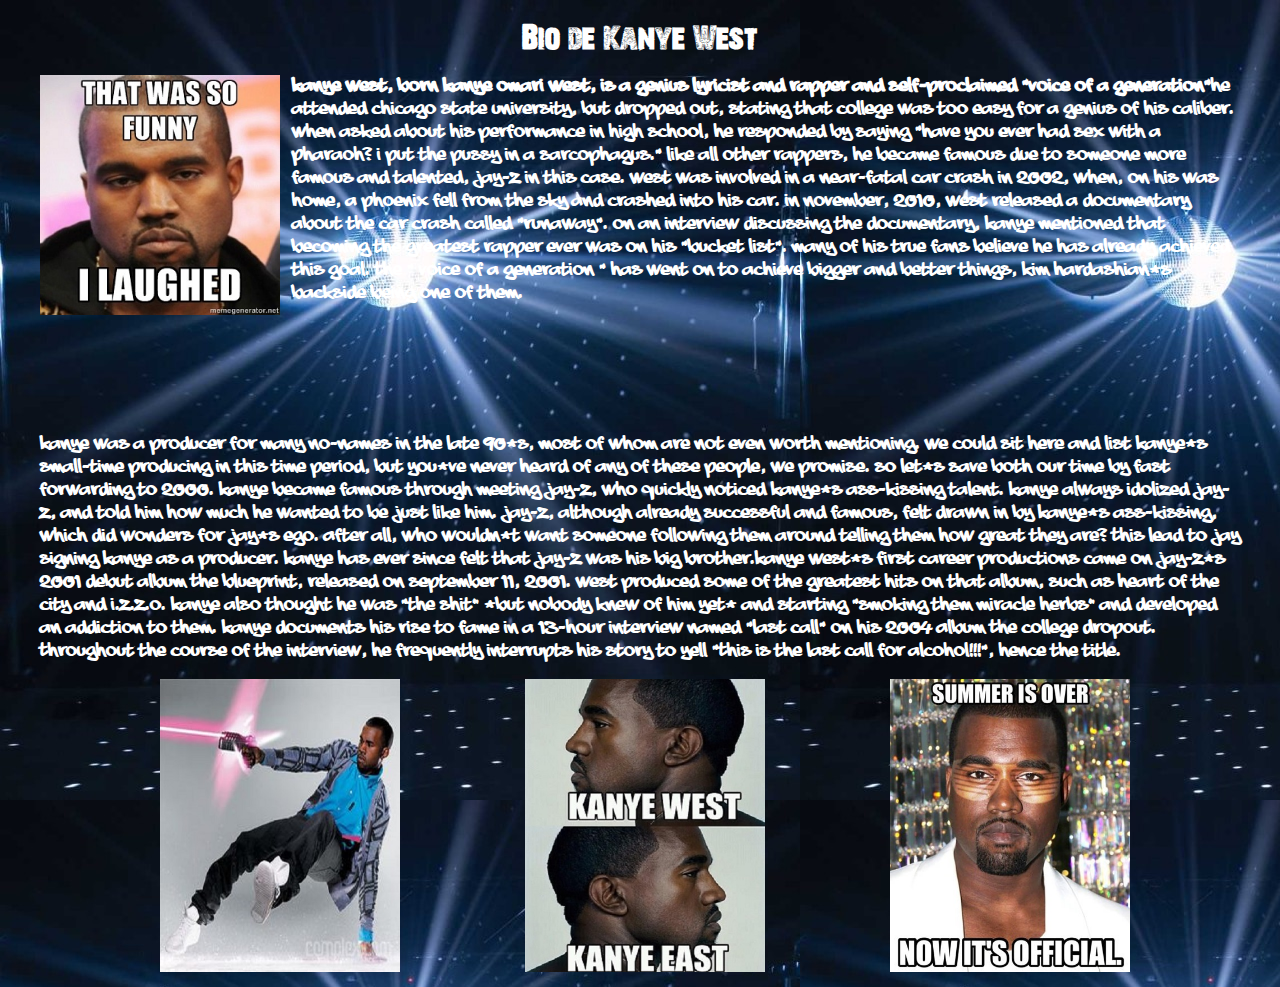
<file: 01Biographie/index.html>
<!DOCTYPE Html>
<html>
  <head>
    <meta charset="utf-8">
    <title>Index de Biographie</title>
  </head>

  <body>
    <style media="screen">
      .container{
        max-width: 1200px;
        margin: auto;
      }
      @font-face {font-family: "font_hiphop"; src:url('font/aaaiight-fat.ttf');
    }
      @font-face {font-family: "font_title"; src:url('font/28Days.ttf');

      }
      header{
        text-align: center;
        font-family: font_title;
      }
      body{
        background-image:url(img/bouleafacettes.jpg);
        color: white;
        font-family: font_hiphop;

      }
      img{
        width: 20%;
        height: auto;
      }
      div img{
        float: left;
        padding-right: 1%
      }
      article{
        padding-top: 8%;
      }
      article img{
        padding-left: 10%;
      }

    </style>

    <header class="container">
        <h1>Bio de Kanye West</h1>

    </header>

    <section class="container">
      <div class="">

        <img src="img/ye.jpg" alt="Mugface">

        <p><b>Kanye West, born Kanye Omari West, is a genius lyricist and rapper and self-proclaimed "voice of a generation"</b>He attended Chicago State University, but dropped out, stating that college was too easy for a genius of his caliber. When asked about his performance in high school, he responded by saying "Have you ever had sex with a Pharaoh? I put the pussy in a sarcophagus." Like all other rappers, he became famous due to someone more famous and talented, Jay-Z in this case. West was involved in a near-fatal car crash in 2002, when, on his was home, a phoenix fell from the sky and crashed into his car. In November, 2010, West released a documentary about the car crash called "Runaway". On an interview discussing the documentary, Kanye mentioned that becoming the greatest rapper ever was on his "bucket list". Many of his true fans believe he has already achieved this goal. The " voice of a generation " has went on to achieve bigger and better things, Kim Hardashian's backside being one of them.
        </p>
      </div>
    </section>

    <section class="container">
      <article class="">

        <p>Kanye was a producer for many no-names in the late 90's, most of whom are not even worth mentioning. We could sit here and list Kanye's small-time producing in this time period, but you've never heard of any of these people, we promise. So let's save both our time by fast forwarding to 2000.
        Kanye became famous through meeting Jay-Z, who quickly noticed Kanye's ass-kissing talent. Kanye always idolized Jay-Z, and told him how much he wanted to be just like him. Jay-Z, although already successful and famous, felt drawn in by Kanye's ass-kissing, which did wonders for Jay's ego. After all, who wouldn't want someone following them around telling them how great they are? This lead to Jay signing Kanye as a producer. Kanye has ever since felt that Jay-Z was his Big Brother.Kanye West's first career productions came on Jay-Z's 2001 debut album The Blueprint, released on September 11, 2001. West produced some of the greatest hits on that album, such as Heart of the City and I.Z.Z.O. Kanye also thought he was “the shit” (but nobody knew of him yet) and starting “smoking them miracle herbs” and developed an addiction to them.
        Kanye documents his rise to fame in a 13-hour interview named "Last Call" on his 2004 Album The College Dropout. Throughout the course of the interview, he frequently interrupts his story to yell "This is the last call for alcohol!!!", hence the title.</p>
        <img src="img/yejedi.jpg" alt="Kanye the force be wiz u">
        <img src="img/yeeastwest.jpg" alt="Ye East West">
        <img src="img/yeglass.jpg" alt="Ye Sunburn">
      </article>
    </section>


  <footer>

  </footer>
  </body>
  </html>
</file>
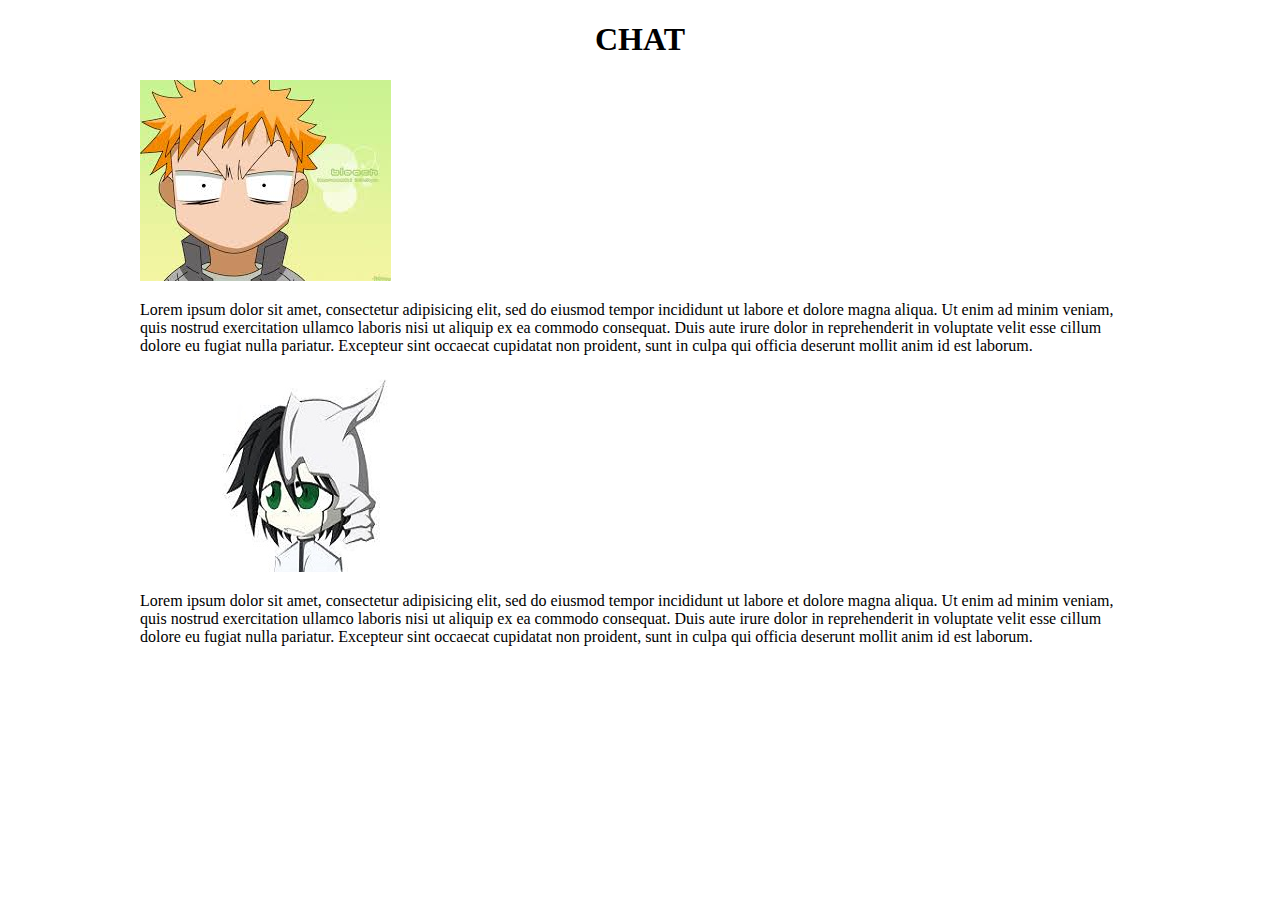
<file: 02Forum/index.html>
<!DOCTYPE html>
<html>
  <head>
    <meta charset="utf-8">
    <title>Chat</title>
  </head>


  <body>
    <style media="screen">
      .container{
      max-width: 1000px;
      margin: auto;
    }

    header{
      text-align: center;
      font-family: cursive;
    }






    </style>

    <header class="container">
      <h1>CHAT</h1>

    </header>

    <section class="container">
      <div class="">

        <img src="img/ichigo.jpg" alt="Ichigo">

        <p>Lorem ipsum dolor sit amet, consectetur adipisicing elit, sed do eiusmod tempor incididunt ut labore et dolore magna aliqua. Ut enim ad minim veniam, quis nostrud exercitation ullamco laboris nisi ut aliquip ex ea commodo consequat. Duis aute irure dolor in reprehenderit in voluptate velit esse cillum dolore eu fugiat nulla pariatur. Excepteur sint occaecat cupidatat non proident, sunt in culpa qui officia deserunt mollit anim id est laborum.</p>

        <img src="img/ulquiora.jpg" alt="Ulquiorra">

        <p>Lorem ipsum dolor sit amet, consectetur adipisicing elit, sed do eiusmod tempor incididunt ut labore et dolore magna aliqua. Ut enim ad minim veniam, quis nostrud exercitation ullamco laboris nisi ut aliquip ex ea commodo consequat. Duis aute irure dolor in reprehenderit in voluptate velit esse cillum dolore eu fugiat nulla pariatur. Excepteur sint occaecat cupidatat non proident, sunt in culpa qui officia deserunt mollit anim id est laborum.</p>










  </body>
</html>
</file>
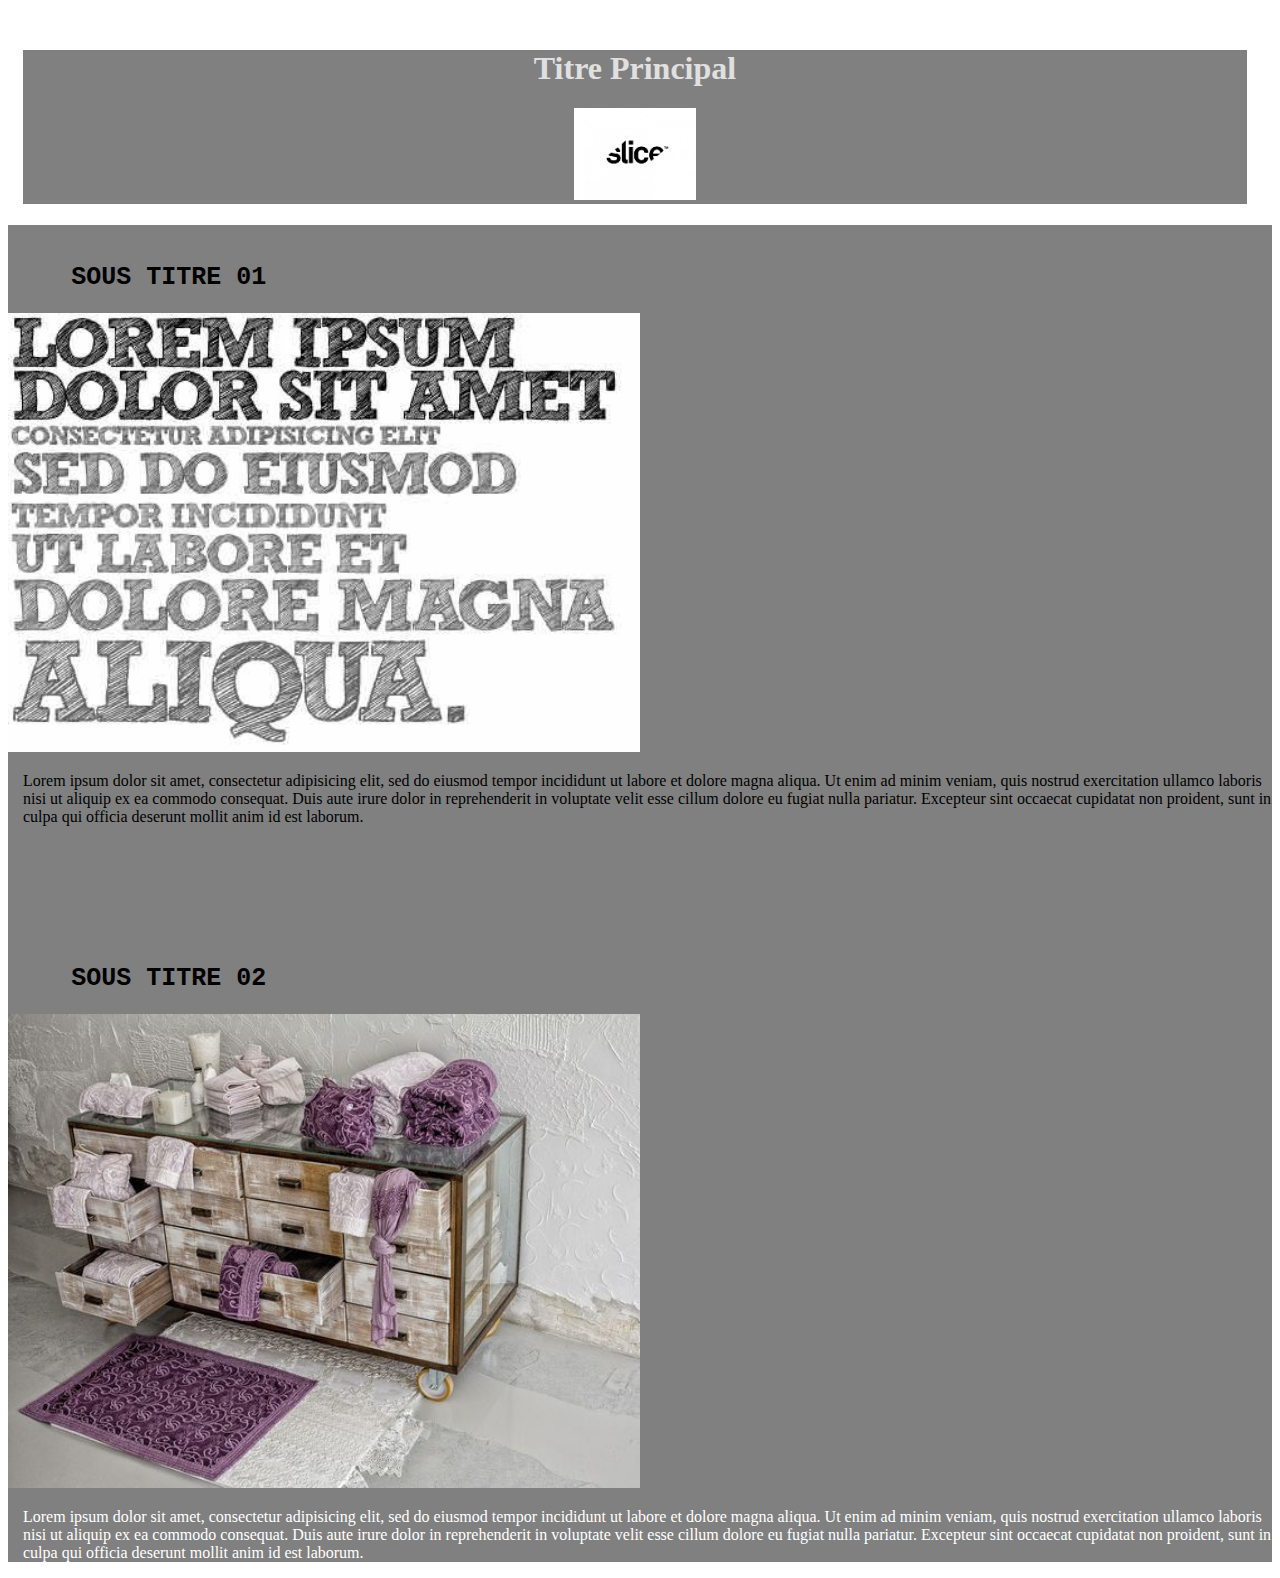
<file: 00_Commencer_Html/index01.html>
<!DOCTYPE Html>
<html>
  <head>
    <meta charset="utf-8">
    <title>Index de demo</title>
  </head>
  <body>
    <style media="screen">
      header{
        background-color: grey;
        color: #E0E0E0;
        margin: 50px 25px 10px 15px;
        text-align: center;
      }

      section{
        background-color: grey;
      }
      img{
        width: 50%;
        height:auto;
      }
      header img{
        width: 10%;
      }
      section img{
        float : left
        margin: 0px 15px;
        width: 50%;
      }
      div img{
        width: 50%;
      }
      section div{
        padding-bottom: 5%;
      }

      article{
        background-image:url('https://s-media-cache-ak0.pinimg.com/564x/52/aa/d9/52aad9f56b0d417e78e93f62ad9869d2.jpg');
        background-size:25%;
        color:white;
      }
      h2{
        color:black;
        padding-left:5%;
        padding-top:3%;
        text-transform:uppercase;
        font-family: monospace;
        font-size: 25px;
      }
      article h2{
        color:black;
      }
      p{
        padding-left:15px;

      }

    </style>
    <header>
      <h1>Titre Principal</h1>
      <img src="img/slice.jpg" alt="Logo Slice">
      <nav>
      </nav>
    </header>
    <section>
      <div class="">
        <h2>Sous titre 01</h2>
        <img src="img/bg01.jpg" alt="Lorem Ipsum">
        <p>Lorem ipsum dolor sit amet, consectetur adipisicing elit, sed do eiusmod tempor incididunt ut labore et dolore magna aliqua. Ut enim ad minim veniam, quis nostrud exercitation ullamco laboris nisi ut aliquip ex ea commodo consequat. Duis aute irure dolor in reprehenderit in voluptate velit esse cillum dolore eu fugiat nulla pariatur. Excepteur sint occaecat cupidatat non proident, sunt in culpa qui officia deserunt mollit anim id est laborum.</p>
      </div>
        <article class="">
        <h2>Sous titre 02</h2>
        <img src="img/bg02.jpg" alt="Déco">
        <p>Lorem ipsum dolor sit amet, consectetur adipisicing elit, sed do eiusmod tempor incididunt ut labore et dolore magna aliqua. Ut enim ad minim veniam, quis nostrud exercitation ullamco laboris nisi ut aliquip ex ea commodo consequat. Duis aute irure dolor in reprehenderit in voluptate velit esse cillum dolore eu fugiat nulla pariatur. Excepteur sint occaecat cupidatat non proident, sunt in culpa qui officia deserunt mollit anim id est laborum.</p>
        </article>
    </section>

    <footer>

    </footer>
  </body>
</html>
</file>
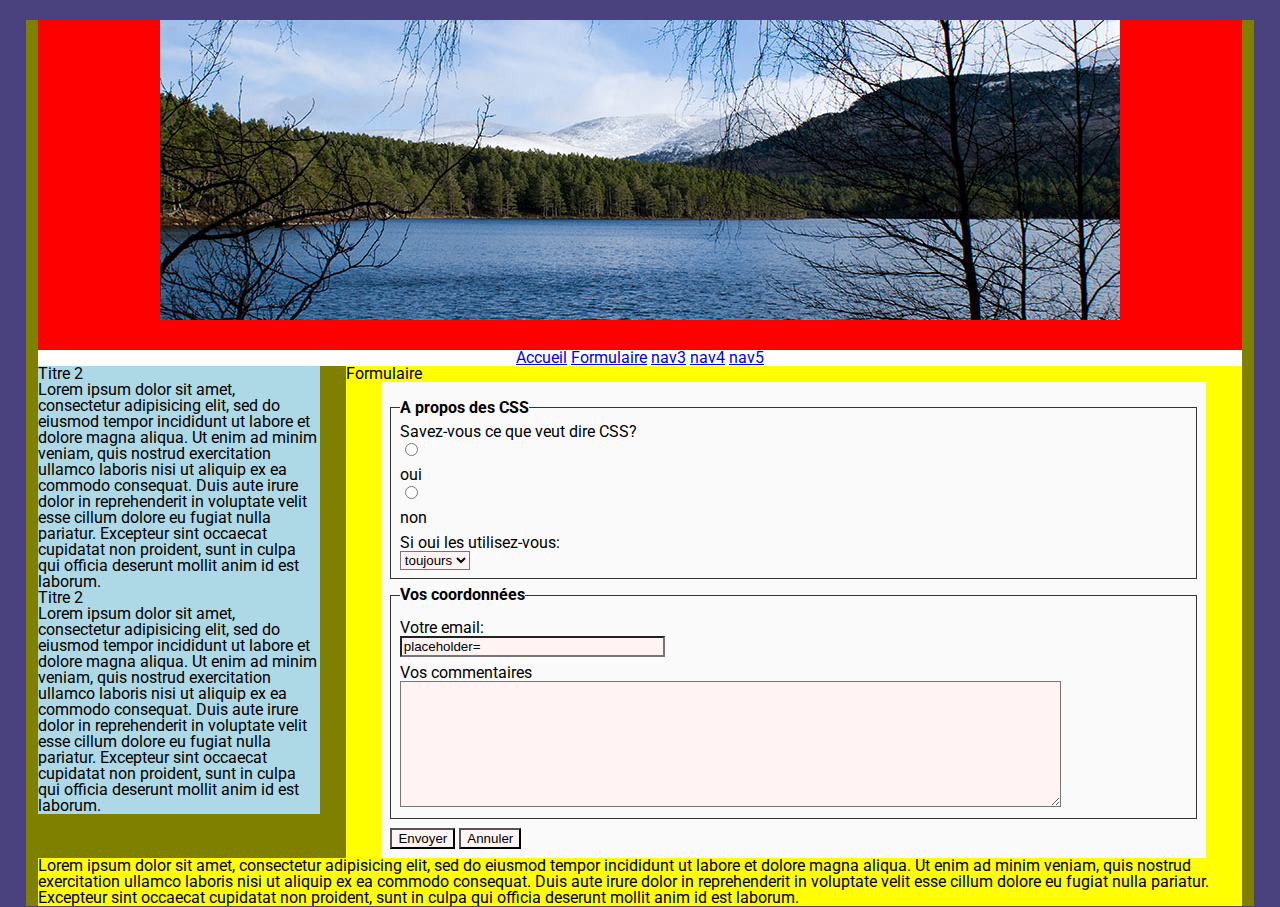
<file: responsive site/formulaire.html>
<!DOCTYPE html>
<html lang="fr">
  <head>
    <meta charset="utf-8">
    <title>formulaire</title>
    <link rel="stylesheet" type="text/css" href="css/styleNEW.css">
    <link href="https://fonts.googleapis.com/css?family=Roboto:400,400i,500,700" rel="stylesheet">
  </head>
  <body>
    <!--enveloppe-->
    <div id="wrapper">
      <!--en-tête-->
      <header>
        <a href="indexNEW.html"><img src="img/Inverness.jpg" alt="nessie"></a>

        <nav>
          <ul>
            <li><a href="IndexNEW.html">Accueil</a></li>
            <li><a href="formulaire.html">Formulaire</a></li>
            <li><a href="#">nav3</a></li>
            <li><a href="#">nav4</a></li>
            <li><a href="#">nav5</a></li>
          </ul>
        </nav><!-- fermeture de la nav-->
      </header> <!--fin de l'en-tête-->
        <!-- contenu principal -->
            <div id="content">
              <h2>Formulaire</h2>

<form class="" action="toto.php" method="post">
  <fieldset>
    <legend>A propos des CSS</legend>
    <p>Savez-vous ce que veut dire CSS?</p>
      <input type="radio" name="CSS" value="oui" id="oui">
        <label for="oui">oui</label>
      <input type="radio" name="CSS value="non" id="non">
        <label for="non">non</label>

        <label for="utilise">Si oui les utilisez-vous: </label>
        <select class="" name="utilise" id="utilise">
          <option value="toujours">toujours</option>
          <option value="parfois">parfois</option>
          <option value="jamais">jamais</option>
        </select>
  </fieldset>

  <fieldset>
    <legend>Vos coordonnées</legend>
    <label for="email">Votre email: </label>
    <input type="email" name="email" value="placeholder="email@email.com maxlength="50" size="30">
    <label for="commentaires">Vos commentaires</label>
    <textarea name="commentaires" rows="8"cols="80" id="commentaires"></textarea>
  </fieldset>
  <p>
  <input type="submit" name="" value="Envoyer">
  <input type="reset" name="" value="Annuler">
</p>
</form>

            </div>        <!--fin du contenu principal-->

      <aside>
        <div class="">
          <h2>Titre 2</h2>
          <p>Lorem ipsum dolor sit amet, consectetur adipisicing elit, sed do eiusmod tempor incididunt ut labore et dolore magna aliqua. Ut enim ad minim veniam, quis nostrud exercitation ullamco laboris nisi ut aliquip ex ea commodo consequat. Duis aute irure dolor in reprehenderit in voluptate velit esse cillum dolore eu fugiat nulla pariatur. Excepteur sint occaecat cupidatat non proident, sunt in culpa qui officia deserunt mollit anim id est laborum.</p>
        </div>
        <div class="">
           <h2>Titre 2</h2>
           <p>Lorem ipsum dolor sit amet, consectetur adipisicing elit, sed do eiusmod tempor incididunt ut labore et dolore magna aliqua. Ut enim ad minim veniam, quis nostrud exercitation ullamco laboris nisi ut aliquip ex ea commodo consequat. Duis aute irure dolor in reprehenderit in voluptate velit esse cillum dolore eu fugiat nulla pariatur. Excepteur sint occaecat cupidatat non proident, sunt in culpa qui officia deserunt mollit anim id est laborum.</p>
        </div>
      </aside>    <!--barre latérale-->

      <!--pied de page-->
      <footer>
          <p>Lorem ipsum dolor sit amet, consectetur adipisicing elit, sed do eiusmod tempor incididunt ut labore et dolore magna aliqua. Ut enim ad minim veniam, quis nostrud exercitation ullamco laboris nisi ut aliquip ex ea commodo consequat. Duis aute irure dolor in reprehenderit in voluptate velit esse cillum dolore eu fugiat nulla pariatur. Excepteur sint occaecat cupidatat non proident, sunt in culpa qui officia deserunt mollit anim id est laborum.</p>
      </footer>
    </div> <!--fin du wrapper-->
  </body>
</html>
</file>
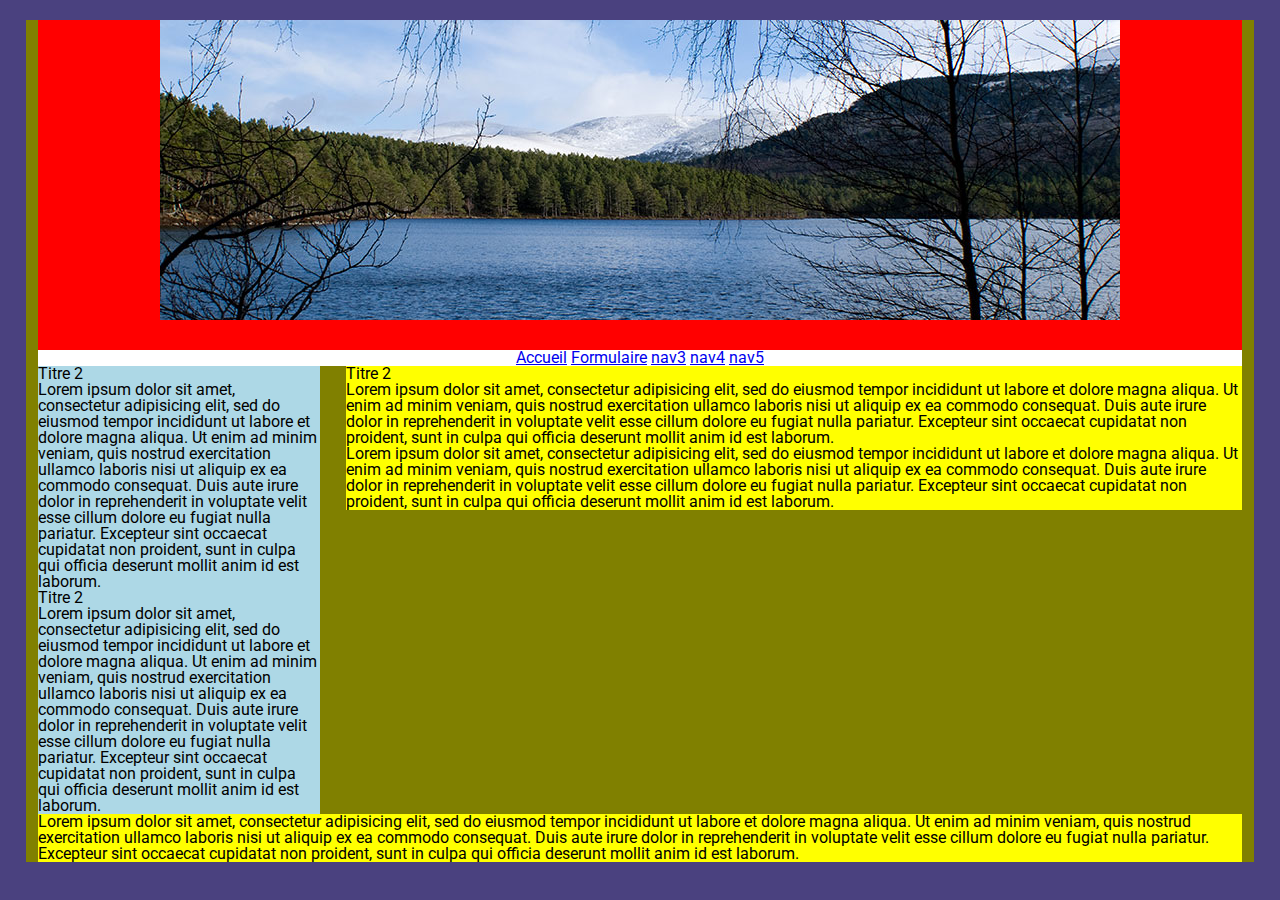
<file: responsive site/IndexNEW.html>
<!DOCTYPE html>
<html lang="fr">
  <head>
    <meta charset="utf-8">
    <title>IndexNEW</title>
    <link rel="stylesheet" type="text/css" href="css/styleNEW.css">
    <link href="https://fonts.googleapis.com/css?family=Roboto:400,400i,500,700" rel="stylesheet">
  </head>
  <body>
    <!--enveloppe-->
    <div id="wrapper">
      <!--en-tête-->
      <header>
        <a href="indexNEW.html"><img src="img/Inverness.jpg" alt="nessie"></a>

        <nav>
          <ul>
            <li><a href="IndexNEW.html">Accueil</a></li>
            <li><a href="formulaire.html">Formulaire</a></li>
            <li><a href="#">nav3</a></li>
            <li><a href="#">nav4</a></li>
            <li><a href="#">nav5</a></li>
          </ul>
        </nav><!-- fermeture de la nav-->
      </header> <!--fin de l'en-tête-->
        <!-- contenu principal -->
            <div id="content">
              <h2>Titre 2</h2>
                <p>Lorem ipsum dolor sit amet, consectetur adipisicing elit, sed do eiusmod tempor incididunt ut labore et dolore magna aliqua. Ut enim ad minim veniam, quis nostrud exercitation ullamco laboris nisi ut aliquip ex ea commodo consequat. Duis aute irure dolor in reprehenderit in voluptate velit esse cillum dolore eu fugiat nulla pariatur. Excepteur sint occaecat cupidatat non proident, sunt in culpa qui officia deserunt mollit anim id est laborum.
                </p>
                <p>Lorem ipsum dolor sit amet, consectetur adipisicing elit, sed do eiusmod tempor incididunt ut labore et dolore magna aliqua. Ut enim ad minim veniam, quis nostrud exercitation ullamco laboris nisi ut aliquip ex ea commodo consequat. Duis aute irure dolor in reprehenderit in voluptate velit esse cillum dolore eu fugiat nulla pariatur. Excepteur sint occaecat cupidatat non proident, sunt in culpa qui officia deserunt mollit anim id est laborum.
                </p>
            </div>
        <!--fin du contenu principal-->

      <aside>
        <div class="">
          <h2>Titre 2</h2>
          <p>Lorem ipsum dolor sit amet, consectetur adipisicing elit, sed do eiusmod tempor incididunt ut labore et dolore magna aliqua. Ut enim ad minim veniam, quis nostrud exercitation ullamco laboris nisi ut aliquip ex ea commodo consequat. Duis aute irure dolor in reprehenderit in voluptate velit esse cillum dolore eu fugiat nulla pariatur. Excepteur sint occaecat cupidatat non proident, sunt in culpa qui officia deserunt mollit anim id est laborum.</p>
        </div>
        <div class="">
           <h2>Titre 2</h2>
           <p>Lorem ipsum dolor sit amet, consectetur adipisicing elit, sed do eiusmod tempor incididunt ut labore et dolore magna aliqua. Ut enim ad minim veniam, quis nostrud exercitation ullamco laboris nisi ut aliquip ex ea commodo consequat. Duis aute irure dolor in reprehenderit in voluptate velit esse cillum dolore eu fugiat nulla pariatur. Excepteur sint occaecat cupidatat non proident, sunt in culpa qui officia deserunt mollit anim id est laborum.</p>
        </div>
      </aside>    <!--barre latérale-->

      <!--pied de page-->
      <footer>
          <p>Lorem ipsum dolor sit amet, consectetur adipisicing elit, sed do eiusmod tempor incididunt ut labore et dolore magna aliqua. Ut enim ad minim veniam, quis nostrud exercitation ullamco laboris nisi ut aliquip ex ea commodo consequat. Duis aute irure dolor in reprehenderit in voluptate velit esse cillum dolore eu fugiat nulla pariatur. Excepteur sint occaecat cupidatat non proident, sunt in culpa qui officia deserunt mollit anim id est laborum.</p>
      </footer>
    </div> <!--fin du wrapper-->
  </body>
</html>
</file>
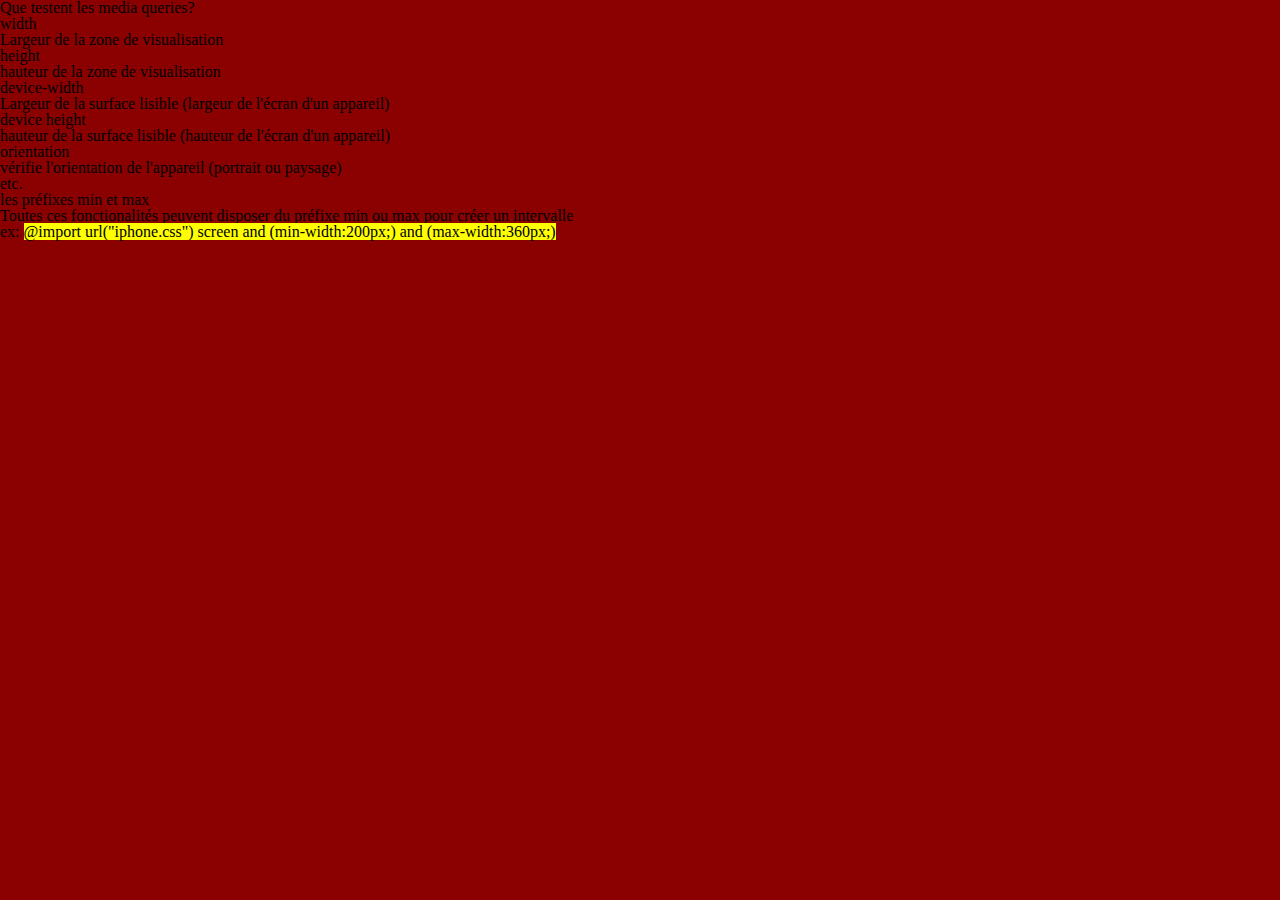
<file: responsive site/media_queries.html>
<!DOCTYPE html>
<html>
  <head>
    <meta charset="utf-8">
    <link rel="stylesheet" href="css/media_queries.css" media="screen" type="text/css">
    <title>Media Queries</title>
  </head>
  <body>
    <h1>Que testent les media queries?</h1>
    <!-- <img src="img\montagne.jpg" alt="montagne"> -->
    <dl class="">
      <dt>width</dt>
      <dd>Largeur de la zone de visualisation</dd>

      <dt>height</dt>
      <dd>hauteur de la zone de visualisation</dd>

      <dt>device-width</dt>
      <dd>Largeur de la surface lisible (largeur de l'écran d'un appareil)</dd>

      <dt>device height</dt>
      <dd>hauteur de la surface lisible (hauteur de l'écran d'un appareil)</dd>

      <dt>orientation</dt>
      <dd>vérifie l'orientation de l'appareil (portrait ou paysage)</dd>

      <p>etc.</p>
    </dl>
    <h2>les préfixes min et max</h2>

      <p>Toutes ces fonctionalités peuvent disposer du préfixe min ou max pour créer un intervalle
        <br>
        ex: <code>@import url("iphone.css") screen and (min-width:200px;) and (max-width:360px;)</code>
     </p>

  </body>
</html>
</file>
<file: responsive site/css/styleNEW.css>
/* http://meyerweb.com/eric/tools/css/reset/
   v2.0 | 20110126
   License: none (public domain)
*/

html, body, div, span, applet, object, iframe,
h1, h2, h3, h4, h5, h6, p, blockquote, pre,
a, abbr, acronym, address, big, cite, code,
del, dfn, em, img, ins, kbd, q, s, samp,
small, strike, strong, sub, sup, tt, var,
b, u, i, center,
dl, dt, dd, ol, ul, li,
fieldset, form, label, legend,
table, caption, tbody, tfoot, thead, tr, th, td,
article, aside, canvas, details, embed,
figure, figcaption, footer, header, hgroup,
menu, nav, output, ruby, section, summary,
time, mark, audio, video {
	margin: 0;
	padding: 0;
	border: 0;
	font-size: 100%;
	font: inherit;
	vertical-align: baseline;
}
/* HTML5 display-role reset for older browsers */
article, aside, details, figcaption, figure,
footer, header, hgroup, menu, nav, section {
	display: block;
}
body {
	line-height: 1;
}
ol, ul {
	list-style: none;
}
blockquote, q {
	quotes: none;
}
blockquote:before, blockquote:after,
q:before, q:after {
	content: '';
	content: none;
}
table {
	border-collapse: collapse;
	border-spacing: 0;
}
/*end of eric meyer reset*/

body {
  background-color: #4A417F;
	font-family: 'Roboto', sans-serif;
}

#wrapper {
  margin-right: auto;
  margin-left: auto;
	margin-top: 20px;
	/*contient le div le plus extérieur*/
	width: 96%;
  background-color: olive;
}

header {
  margin-right: 1.0416666%;
  margin-left: 1.0416666%;
	/*940px÷960px cible/ contexte largeur header / largeur wrapper*/
  width: 97.91666%;
	background-color: red;
}

header img {
	margin-left: auto;
	margin-right: auto;
	display: block;
}

/*navigation haute*/
nav {
	text-align: center;
	margin-top: 30px;
	padding-left: 1.0416666%;
	padding-right: 1.0416666%;
	/*940px/960px*/
	width: 97.9166666%;
	background-color: #fff;
}

nav ul li {
	display: inline-block;

}
aside {
  margin-right: 1.0416666%;
  margin-left: 1.0416666%;
	/*220/960*/
  width: 22.91666%;
  float: left;
  background-color: lightblue;

}

#content {
  margin-right: 1.0416666%;
  margin-left: 1.0416666%;
	/*700/960*/
  width: 72.9166666%;
  float: right;
  background-color: yellow;
}

footer {
  margin-right: 1.0416666%;
  margin-left: 1.0416666%;
  clear: both;
	/*940px/960px cible/ contexte largeur header / largeur wrapper*/
  width: 97.9166666%;
  background-color: yellow;
}
/*a utiliser avec prudence pour les images */
img {
	 max-width: 100%;
}

/*pour le formulaire*/

form {
	background-color: #fafafa;
	padding:  1.0416666%;
	width: 90%;
	margin-left: auto;
	margin-right: auto;
}

fieldset {
	border: 1px solid #333;
	padding: 0 1.0416666% 1.0416666% 1.0416666% ;
	margin-bottom: 1.0416666%;
	margin-top: 1.0416666%;
}

label {
	margin-top: 1.0416666%;
	display: block;
}

legend {
	font-weight: 700;
	margin-bottom: 1.0416666%
}

label.inline {
	display: inline;
}
input, textarea, select, option {
	background-color: #fff3f3
}
</file>
<file: responsive site/css/media_queries.css>
/*reset eric meyer*/
/* http://meyerweb.com/eric/tools/css/reset/
   v2.0 | 20110126
   License: none (public domain)
*/

html, body, div, span, applet, object, iframe,
h1, h2, h3, h4, h5, h6, p, blockquote, pre,
a, abbr, acronym, address, big, cite, code,
del, dfn, em, img, ins, kbd, q, s, samp,
small, strike, strong, sub, sup, tt, var,
b, u, i, center,
dl, dt, dd, ol, ul, li,
fieldset, form, label, legend,
table, caption, tbody, tfoot, thead, tr, th, td,
article, aside, canvas, details, embed,
figure, figcaption, footer, header, hgroup,
menu, nav, output, ruby, section, summary,
time, mark, audio, video {
	margin: 0;
	padding: 0;
	border: 0;
	font-size: 100%;
	font: inherit;
	vertical-align: baseline;
}
/* HTML5 display-role reset for older browsers */
article, aside, details, figcaption, figure,
footer, header, hgroup, menu, nav, section {
	display: block;
}
body {
	line-height: 1;
}
ol, ul {
	list-style: none;
}
blockquote, q {
	quotes: none;
}
blockquote:before, blockquote:after,
q:before, q:after {
	content: '';
	content: none;
}
table {
	border-collapse: collapse;
	border-spacing: 0;
}
/*fin du reset*/

body{
  background-color: darkred;
  color: black;
}
code{
  background-color: yellow;
}

@media screen and (max-width: 960px)
{
  body
  {
    background-color: darkgreen;
  }
  img
  {
    display: none;
  }
}

@media screen and (max-width: 768px)
{
  body
  {
    background-color: darkblue;
  }
}

@media screen and (max-width: 550px)
{
  body
  {
    background-color: lightblue;
  }
  h1
  {
    color: purple
  }
}

@media screen and (max-width: 320px)
{
  body
  {
    background-color: lightgreen;
  }
}
</file>
